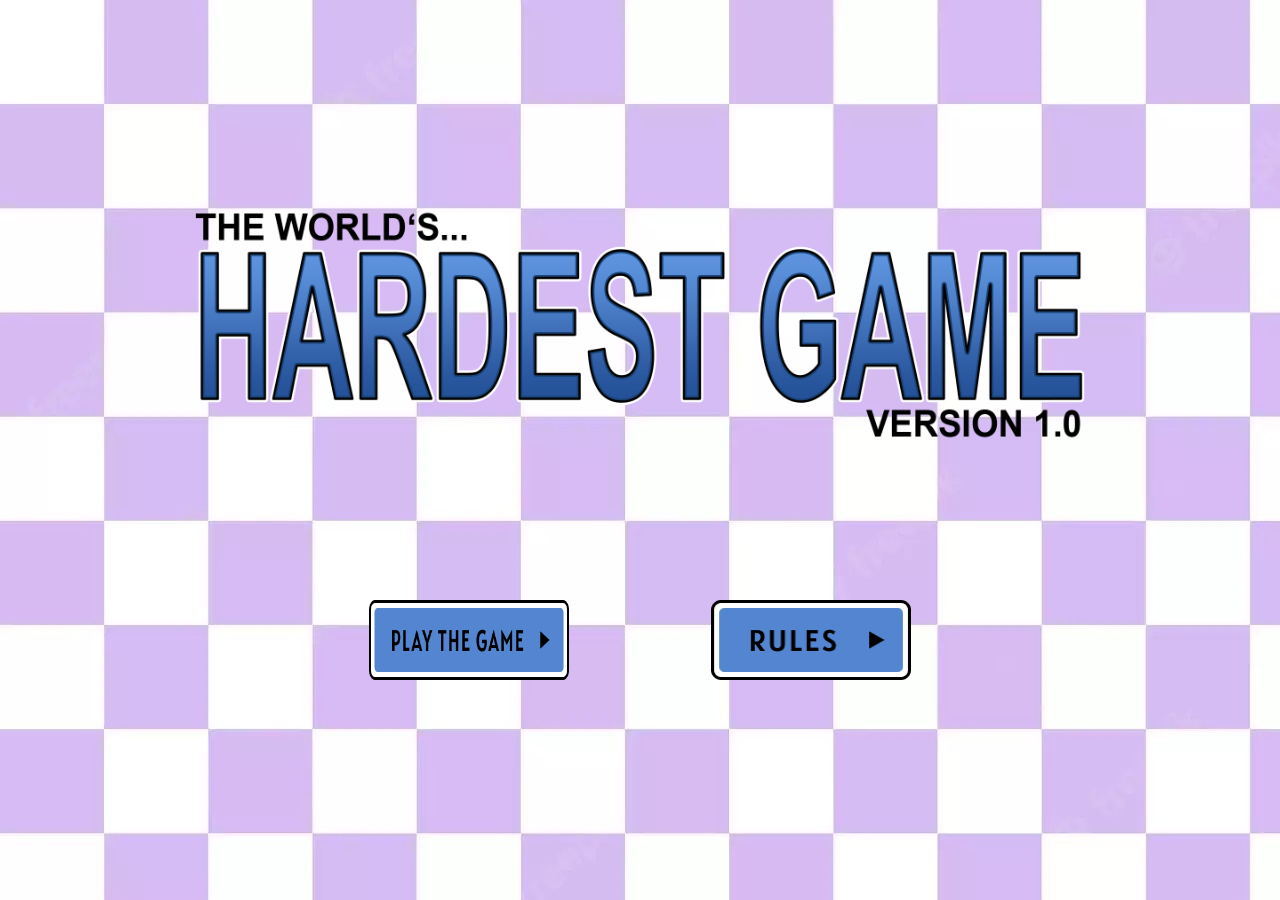
<file: index.html>
<!DOCTYPE html>
<html lang="en">
  <head>
    <meta charset="UTF-8" />
    <meta http-equiv="X-UA-Compatible" content="IE=edge" />
    <meta name="viewport" content="width=device-width, initial-scale=1.0" />
    <base href="." />
    <script src="./js/app.js" type="module"></script>
    <link rel="stylesheet" href="./styles/style.css" />
    <title>⚜️ The Hardest Game ⚜️</title>
  </head>
  <body>
    <!-- MAIN ************************************************* -->
    <audio id="audio" src="./audio/audio.mp3" hidden></audio>
    <audio id="exorciste" src="./audio/exorciste.mp3"></audio>
    <section id="main">
      <img id="title" src="./styles/img/titre.png" alt="" />
      <div class="container">
        <div>
          <a id="play-the-game" href="#game"
            ><img class="play" src="./styles/img/play.png" alt=""
          /></a>
        </div>
        <div>
          <a id="play-the-rules" href="#rules"
            ><img class="rules" src="./styles/img/rules.png" alt=""
          /></a>
        </div>
      </div>
    </section>

    <!-- GAME  ************************************************* -->
    <section class="hidden" id="game">
      <canvas id="game-board"></canvas>
      <a href="index.html"
        ><img id="image-back" src="./styles/img/back.png" alt=""
      /></a>
      <h2 class="level-count">LEVEL : <span id="level-up">1</span></h2>
      <h3>DEATHS : <span id="death-amount">0</span></h3>
    </section>

    <!-- RULES  ************************************************* -->
    <section class="hidden" id="rules">
      <div class="container game-rules">
        <h2>◇ The goal is to reach the final zone ◇</h2>
        <p>1 - Do not touch the balls</p>
        <p>2 - Do not touch the black areas</p>
        <p>3 - Respect the first and second rules</p>
      </div>
      <a id="play-the-rules" href="index.html"
        ><img class="rules-img" src="./styles/img/back-to-menu.png" alt=""
      /></a>
    </section>
    <!-- WIN SCREEN************************************************-->
    <section class="hidden" id="win-screen">
      <div class="final-screen">
        <p id="congratulations">CONGRATULATIONS 🥳</p>
      </div>
      <a href="index.html"
        ><img id="back-to-menu" src="./styles/img/back-to-menu.png" alt=""
      /></a>
      <a id="get-surprise" href="#surprise"
        ><img id="final-img" src="./styles/img/get-your-price.png" alt=""
      /></a>
    </section>
    <!-- SURPRISE ************************************************-->
    <section class="hidden" id="surprise">
      <img src="./styles/img/surprise.jpeg" alt="" />
    </section>
  </body>
</html>
</file>
<file: styles/style.css>
* {
  box-sizing: border-box;
  margin: 0;
  padding: 0;
}
body {
  margin: 0;
  padding: 0;
  background-color: #d6bbf1;
  width: 100%;
  text-align: center;
  background-image: url("../styles/img/damier.jpg");
}

#game-board {
  background-image: url("../styles/img/damier.jpg");
  background-size: cover;
  background-repeat: no-repeat;
  width: 80%;
  height: 80vh;
  position: absolute;
  left: 50%;
  top: 50%;
  transform: translate(-50%, -50%);
  border: 1px solid black;
}

.hidden {
  display: none;
}

#title {
  display: block;
  margin: 0 auto;
  padding-top: 150px;
  width: 1000px;
  height: 500px;
}
.container {
  margin: 0 auto;
  padding: 100px;
  display: flex;
  justify-content: space-evenly;
  align-items: center;
  width: 80%;
}
img {
  width: 200px;
  height: 80px;
}

.play:hover {
  padding-left: 10px;
  padding-right: 10px;
}
.rules:hover {
  padding-left: 10px;
  padding-right: 10px;
}

.game-rules {
  display: block;
  margin: 150px auto;
  padding: 50px;
  width: 60%;
  height: 300px;
  font-size: 30px;
  font-weight: bold;
  text-align: center;
  background: #5385d1;
  border: 8px solid white;
  border-radius: 2%;
  box-shadow: 0 0 0 4px black;
}

img .rules-img {
  display: block;
  margin: 130px auto;
  width: 250px;
  height: 80px;
}

img:hover .rules-img {
  padding-left: 10px;
  padding-right: 10px;
}

#image-back {
  margin: 10px;
  width: 200px;
  height: 60px;
}

h3 {
  text-align: right;
  color: black;
  margin-top: 490px;
  font-size: 25px;
  color: #fd0000;
  margin-right: 5px;
  text-shadow: #000 2px 1px 2px;
}
.level-count {
  text-align: right;
  margin-top: 60px;
  color: black;
  font-size: 25px;
  font-weight: bold;
  color: #00ff2a;
  text-shadow: #000 2px 1px 2px;
  margin-right: 15px;
}
#win-screen {
  width: 100%;
  height: 100vh;
  background: black;
}
#congratulations {
  color: white;
  font-size: 50px;
  text-align: center;
  padding-top: 400px;
}
#back-to-menu {
  margin: 10px;
  width: 200px;
  height: 60px;
}
#surprise img {
  width: 100vh;
  height: 100vh;
}
#final-img {
  width: 200px;
  height: 60px;
  margin-bottom: 10px;
}
</file>
